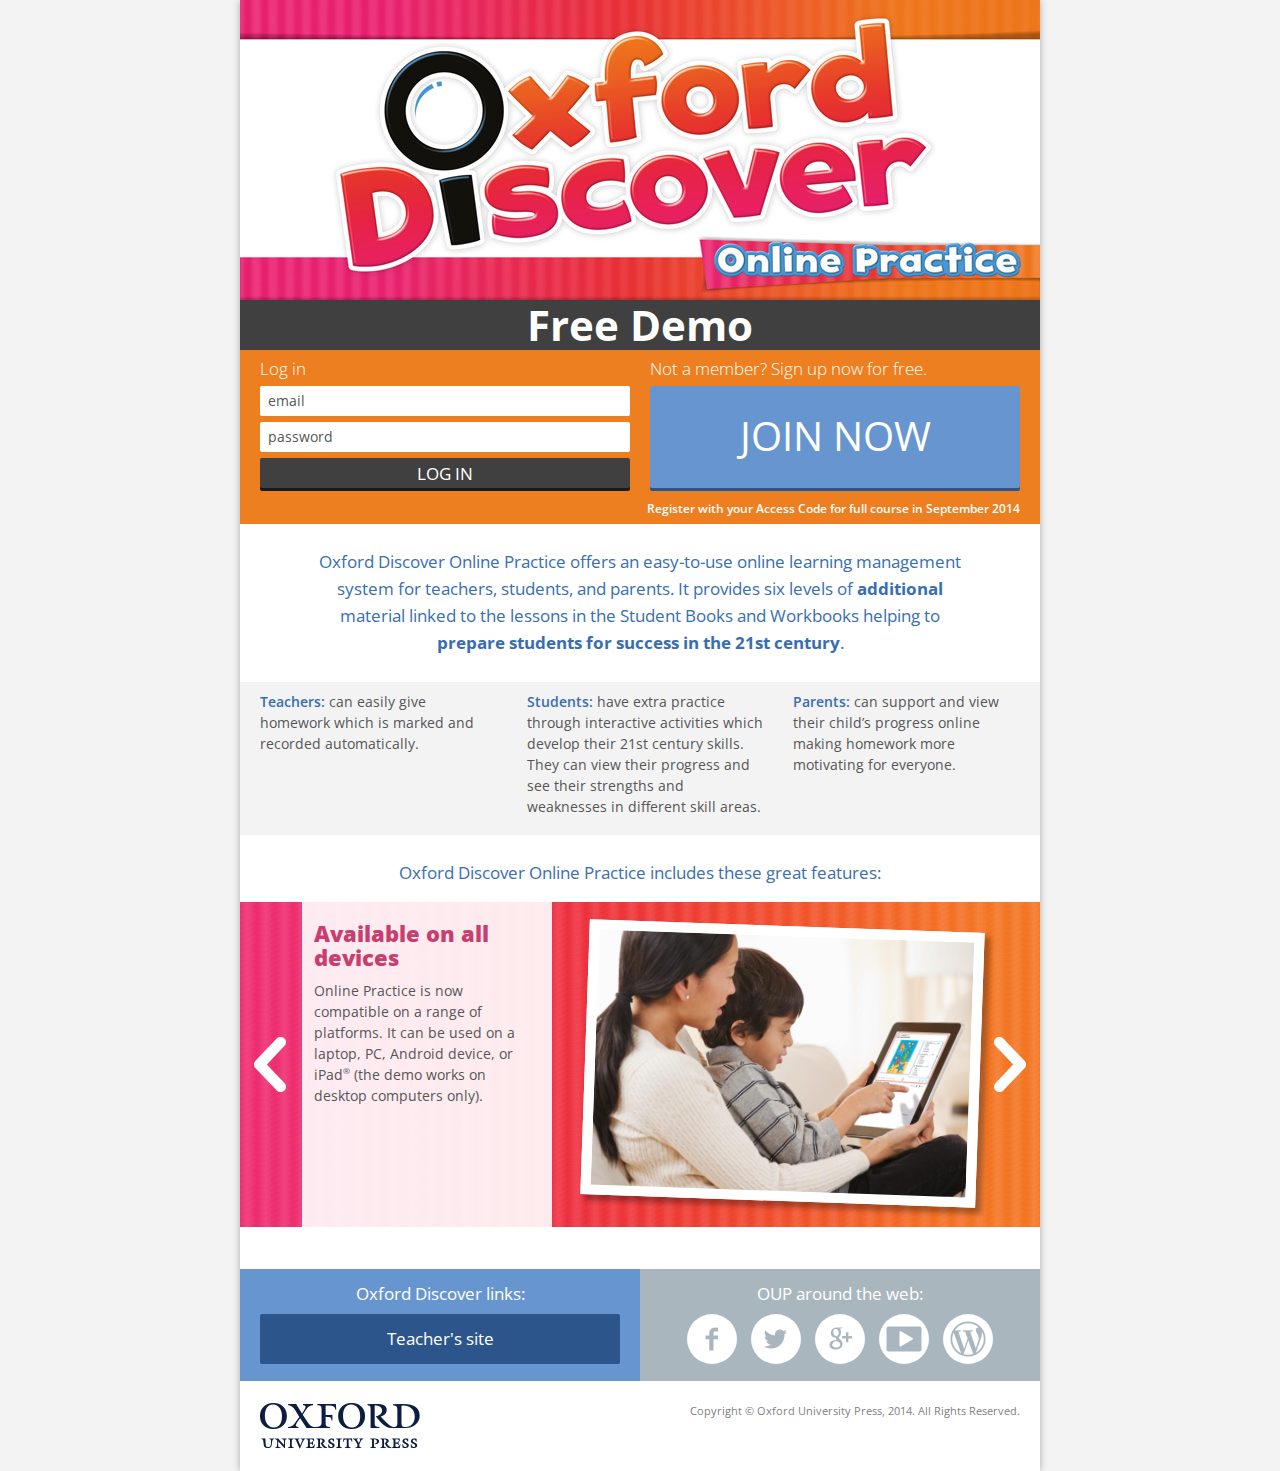
<file: index-discover.html>
<!DOCTYPE html>
<!--[if lt IE 9 ]><html lang="en-US" class="oldie"><![endif]-->
<html lang="en-US">
<head>
  <meta charset="utf-8">
  <title>Oxford Discover | Online Practice</title>

  <!-- Viewport settings (matches those already used by OP) -->
  <meta content="user-scalable=yes,width=device-width,initial-scale=1,maximum-scale=2.0" name="viewport">

  <!--[if lt IE 9]>
    <script src="http://html5shim.googlecode.com/svn/trunk/html5.js"></script>
  <![endif]-->

  <!-- Open Sans from Google Fonts -->
  <link href='http://fonts.googleapis.com/css?family=Open+Sans:400,300,600,800' rel='stylesheet' type='text/css'>

  <!-- CSS -->
  <link href="css/discover-screen.css" rel="stylesheet" media="screen">
  <link href="css/discover-print.css" rel="stylesheet" media="print">

</head>

<body class="discover">

<section class= "main">

<div class="hero-banner">
  <h1>Oxford Discover Online Practice</h1>
</div>
<div class="demo-header">
  <h1>Free Demo</h1>
</div>

<div class="login-wrap">

<div class="login">
  <h2>Log in</h2>
  <form>
    <div class="login-form-item">
      <input type="email" name="email" id="login-email">
      <label for="login-email">email</label>
    </div>
    <div class="login-form-item">
      <input type="password" name="password" id="login-password">
      <label for="login-password">password</label>
    </div>
    <div class="login-button">Log in</div>
  </form>
</div>

<div class="signup">
  <h2>Not a member? Sign up now for free.</h2>
  <div class="signup-button">Join now</div>
</div>

</div><!-- end login-wrap -->
<div class="register-note">
  <p>Register with your Access Code for full course in September 2014</p>
</div>
  
</section><!-- end main -->

<section class="marketing">

<div class="benefits">
  <p class="benefits-one-liner">Oxford Discover Online Practice offers an easy-to-use online learning management system for teachers, students, and parents.  It provides six levels of <strong>additional</strong> material linked to the lessons in the Student Books and Workbooks helping to <strong>prepare students for success in the 21st century</strong>.</p>
  <div class="benefits-people">
    <div class="benefits-person benefits-teachers">
      <p><span>Teachers:</span> can easily give homework which is marked and recorded automatically.</p>
    </div>
    <div class="benefits-person benefits-students">
      <p><span>Students:</span> have extra practice through interactive activities which develop their 21st century skills. They can view their progress and see their strengths and weaknesses in different skill areas.</p>
    </div>
    <div class="benefits-person benefits-parents">
      <p><span>Parents:</span> can support and view their child’s progress online making homework more motivating for everyone.</p>
    </div>
  </div>
</div>

<div class="features">
  <h2>Oxford Discover Online Practice includes these great features:</h2>
  <div class="slideshow">
    <div class="slide-holder">

      <div class="slide slide-active" data-slidenumber="0">
        <div class="slide-text">
          <h3>Available on all devices</h3>
          <p>Online Practice is now compatible on a range of platforms. It can be used on a laptop, PC, Android device, or iPad<sup>&#174;</sup> (the demo works on desktop computers only).</p>
        </div>
        <div class="slide-img"><img src="img/course-specific/discover/slide-1-img.jpg"></div>
      </div>

      <div class="slide" data-slidenumber="1">
        <div class="slide-text">
          <h3>Automatic Grading and Reporting</h3>
          <p>Activities are automatically graded and scores are put into a progress report for the teacher. Teachers can easily view and compare student and class progress.</p>
        </div>
        <div class="slide-img"><img src="img/course-specific/discover/slide-2-img.jpg"></div>
      </div>

      <div class="slide" data-slidenumber="2">
        <div class="slide-text">
          <h3>Discussion Forum</h3>
          <p>Students and teachers can post and reply to questions in the Online Practice forum helping them to continue question-based learning, outside of the class.</p>
        </div>
        <div class="slide-img"><img src="img/course-specific/discover/slide-3-img.jpg"></div>
      </div>

      <div class="slide" data-slidenumber="3">
        <div class="slide-text">
          <h3>Email</h3>
          <p>Teachers and students can message anyone within their Online Practice class, giving them opportunities to use their language skills in a protected real-world environment.</p>
        </div>
        <div class="slide-img"><img src="img/course-specific/discover/slide-4-img.jpg"></div>
      </div>

      <div class="slide" data-slidenumber="4">
        <div class="slide-text">
          <h3>Access</h3>
          <p>Online Practice is available for teachers through an access code on a card in the Teacher's Book. Student access codes are found on cards in the Workbooks with Online Practice and on stand-alone cards.</p>
        </div>
        <div class="slide-img"><img src="img/course-specific/discover/slide-5-img.jpg"></div>
      </div>

    </div>
    <div class="slide-step slide-back"></div>
    <div class="slide-step slide-next"></div>
  </div>
</div>

<div class="links">
  <div class="course-links">
    <h2>Oxford Discover links:</h2>
    <ul>
      <li>
        <a href="http://oxelt.gl/oxforddiscover"
           target="blank">Teacher's site
        </a>
      </li>
    </ul>
  </div>
  <div class="oup-links">
    <h2>OUP around the web:</h2>
    <ul>
      <li>
        <a class="facebook" 
           href="https://www.facebook.com/oupeltglobal"
           target="blank">
        </a>
      </li>
      <li>
        <a class="twitter" 
           href="https://twitter.com/OUPELTGlobal" 
           target="blank">
        </a>
      </li>
      <li>
        <a class="googleplus"
           href="https://plus.google.com/+OUPELTGlobal"
           target="blank">
        </a>
      </li>
      <li>
        <a class="youtube"
           href="http://www.youtube.com/user/OUPELTGlobal"
           target="blank">
        </a>
      </li>
      <li>
        <a class="blog"
           href="http://oupeltglobalblog.com/"
           target="blank">
        </a>
      </li>
    </ul>
  </div>
</div>

</section><!-- end marketing -->

<footer class="oup-footer">

<div class="footer">
  <img class="oup-logo" src="img/project/oup-logo.png" alt="Oxford University Press">
  <p class="copyright">Copyright &copy; Oxford University Press, 2014. All Rights Reserved.</p>
</div>
</footer><!-- end oup-footer -->


<footer class="body_footer">
  <!-- jQuery (version matches that already used in OP) -->
  <script src="min_scripts/jquery-1.6.4.min.js"></script>
  <!-- Project script (dependencies: jQuery) -->
  <script src="min_scripts/projectScript-ck.js"></script>
</footer>

</body>
</html>
</file>
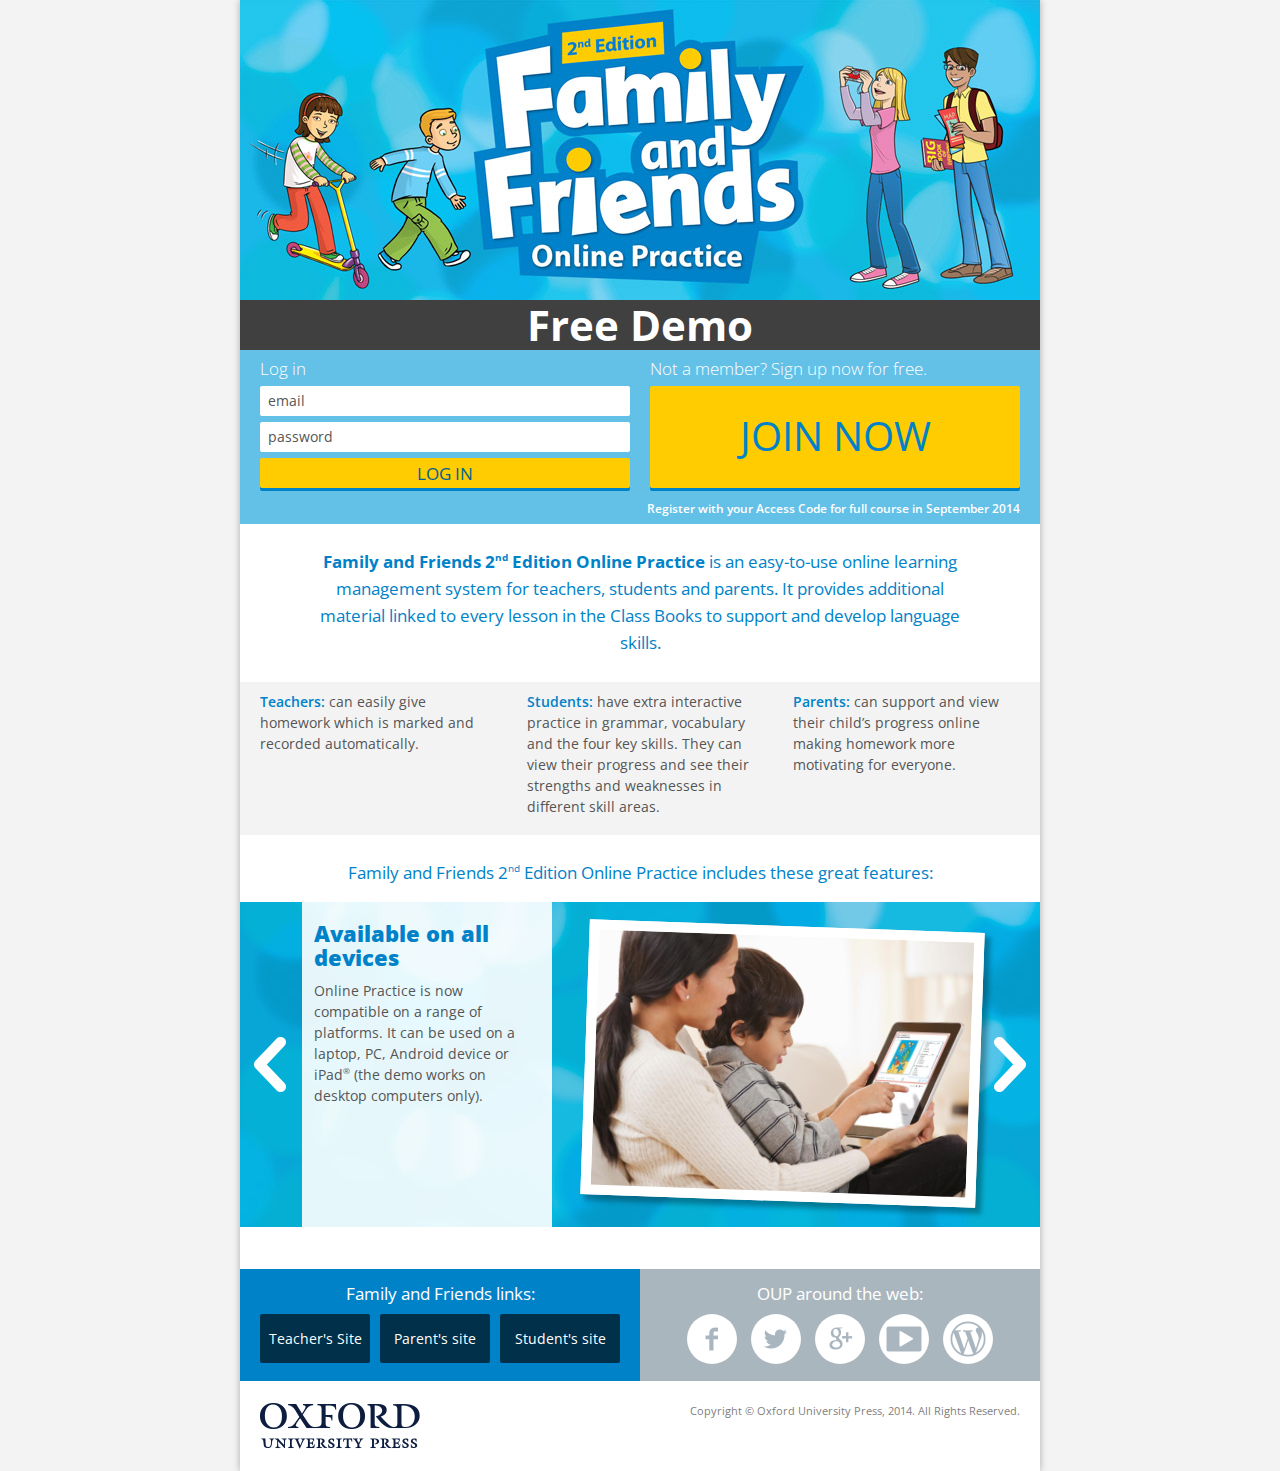
<file: index-f-and-f.html>
<!DOCTYPE html>
<!--[if lt IE 9 ]><html lang="en-US" class="oldie"><![endif]-->
<html lang="en-US">
<head>
  <meta charset="utf-8">
  <title>Family and Friends | Online Practice</title>

  <!-- Viewport settings (matches those already used by OP) -->
  <meta content="user-scalable=yes,width=device-width,initial-scale=1,maximum-scale=2.0" name="viewport">

  <!--[if lt IE 9]>
    <script src="http://html5shim.googlecode.com/svn/trunk/html5.js"></script>
  <![endif]-->

  <!-- Open Sans from Google Fonts -->
  <link href='http://fonts.googleapis.com/css?family=Open+Sans:400,300,600,800' rel='stylesheet' type='text/css'>

  <!-- CSS -->
  <link href="css/fandf-screen.css" rel="stylesheet" media="screen">
  <link href="css/fandf-print.css" rel="stylesheet" media="print">

</head>

<body class="fandf">

<section class= "main">

<div class="hero-banner">
  <h1>Family and Friends 2<sup>nd</sup> Edition Online Practice</h1>
</div>
<div class="demo-header">
  <h1>Free Demo</h1>
</div>

<div class="login-wrap">

<div class="login">
  <h2>Log in</h2>
  <form>
    <div class="login-form-item">
      <input type="email" name="email" id="login-email">
      <label for="login-email">email</label>
    </div>
    <div class="login-form-item">
      <input type="password" name="password" id="login-password">
      <label for="login-password">password</label>
    </div>
    <div class="login-button">Log in</div>
  </form>
</div>

<div class="signup">
  <h2>Not a member? Sign up now for free.</h2>
  <div class="signup-button">Join now</div>
</div>

</div><!-- end login-wrap -->
<div class="register-note">
  <p>Register with your Access Code for full course in September 2014</p>
</div>
  
</section><!-- end main -->

<section class="marketing">

<div class="benefits">
  <p class="benefits-one-liner"><strong>Family and Friends 2<sup>nd</sup> Edition Online Practice</strong> is an easy-to-use online learning management system for teachers, students and parents. It provides additional material linked to every lesson in the Class Books to support and develop language skills.</p>
  <div class="benefits-people">
    <div class="benefits-person benefits-teachers">
      <p><span>Teachers:</span> can easily give homework which is marked and recorded automatically.</p>
    </div>
    <div class="benefits-person benefits-students">
      <p><span>Students:</span> have extra interactive practice in grammar, vocabulary and the four key skills. They can view their progress and see their strengths and weaknesses in different skill areas.</p>
    </div>
    <div class="benefits-person benefits-parents">
      <p><span>Parents:</span> can support and view their child’s progress online making homework more motivating for everyone.</p>
    </div>
  </div>
</div>

<div class="features">
  <h2>Family and Friends 2<sup>nd</sup> Edition Online Practice includes these great features:</h2>
  <div class="slideshow">
    <div class="slide-holder">

      <div class="slide slide-active" data-slidenumber="0">
        <div class="slide-text">
          <h3>Available on all devices</h3>
          <p>Online Practice is now compatible on a range of platforms. It can be used on a laptop, PC, Android device or iPad<sup>&#174;</sup> (the demo works on desktop computers only).</p>
        </div>
        <div class="slide-img"><img src="img/course-specific/fandf/slide-1-img.jpg"></div>
      </div>

      <div class="slide" data-slidenumber="1">
        <div class="slide-text">
          <h3>Automatic Grading and Reporting</h3>
          <p>Activities are automatically graded and scores are put into a progress report for the teacher. Teachers can easily view and compare student and class progress.</p>
        </div>
        <div class="slide-img"><img src="img/course-specific/fandf/slide-2-img.jpg"></div>
      </div>

      <div class="slide" data-slidenumber="2">
        <div class="slide-text">
          <h3>Discussion Forum</h3>
          <p>Students and teachers can communicate with each other in the Online Practice forum. They can extend classroom activities, ask about homework, report on projects, and take part in English discussions as their level increases.</p>
        </div>
        <div class="slide-img"><img src="img/course-specific/fandf/slide-3-img.jpg"></div>
      </div>

      <div class="slide" data-slidenumber="3">
        <div class="slide-text">
          <h3>Email</h3>
          <p>Teachers and students can message anyone within their Online Practice class, giving them opportunities to use their language skills in a protected real-world environment.</p>
        </div>
        <div class="slide-img"><img src="img/course-specific/fandf/slide-4-img.jpg"></div>
      </div>

      <div class="slide" data-slidenumber="4">
        <div class="slide-text">
          <h3>Access</h3>
          <p>Online Practice is available for teachers through an access code on a card in the Teacher's Books. Student access codes are found on cards in the Workbooks with Online Practice and on stand-alone cards.</p>
        </div>
        <div class="slide-img"><img src="img/course-specific/fandf/slide-5-img.jpg"></div>
      </div>

    </div>
    <div class="slide-step slide-back"></div>
    <div class="slide-step slide-next"></div>
  </div>
</div>

<div class="links">
  <div class="course-links">
    <h2>Family and Friends links:</h2>
    <ul>
      <li>
        <a href="https://elt.oup.com/searchresults?q=family+and+friends&cc=gb&selLanguage=en&searchtype=cat"
           target="blank">Teacher's Site
        </a>
      </li>
      <li>
        <a href="https://elt.oup.com/parent/familyandfriends/?cc=gb&selLanguage=en"
           target="blank">Parent's site
        </a>
      </li>
      <li>
        <a href="https://elt.oup.com/student/familyandfriends/?cc=gb&selLanguage=en"
           target="blank">Student's site
        </a>
      </li>
    </ul>
  </div>
  <div class="oup-links">
    <h2>OUP around the web:</h2>
    <ul>
      <li>
        <a class="facebook" 
           href="https://www.facebook.com/oupeltglobal"
           target="blank">
        </a>
      </li>
      <li>
        <a class="twitter" 
           href="https://twitter.com/OUPELTGlobal" 
           target="blank">
        </a>
      </li>
      <li>
        <a class="googleplus"
           href="https://plus.google.com/+OUPELTGlobal"
           target="blank">
        </a>
      </li>
      <li>
        <a class="youtube"
           href="http://www.youtube.com/user/OUPELTGlobal"
           target="blank">
        </a>
      </li>
      <li>
        <a class="blog"
           href="http://oupeltglobalblog.com/"
           target="blank">
        </a>
      </li>
    </ul>
  </div>
</div>

</section><!-- end marketing -->

<footer class="oup-footer">

<div class="footer">
  <img class="oup-logo" src="img/project/oup-logo.png" alt="Oxford University Press">
  <p class="copyright">Copyright &copy; Oxford University Press, 2014. All Rights Reserved.</p>
</div>
</footer><!-- end oup-footer -->


<footer class="body_footer">
  <!-- jQuery (version matches that already used in OP) -->
  <script src="min_scripts/jquery-1.6.4.min.js"></script>
  <!-- Project script (dependencies: jQuery) -->
  <script src="min_scripts/projectScript-ck.js"></script>
</footer>

</body>
</html>
</file>
<file: css/discover-screen.css>
html,body,div,span,applet,object,iframe,h1,h2,h3,h4,h5,h6,p,blockquote,pre,a,abbr,acronym,address,big,cite,code,del,dfn,em,img,ins,kbd,q,s,samp,small,strike,strong,sub,sup,tt,var,b,u,i,center,dl,dt,dd,ol,ul,li,fieldset,form,label,legend,table,caption,tbody,tfoot,thead,tr,th,td,article,aside,canvas,details,embed,figure,figcaption,footer,header,hgroup,menu,nav,output,ruby,section,summary,time,mark,audio,video{border:0;font-size:100%;font:inherit;vertical-align:baseline;margin:0;padding:0}article,aside,details,figcaption,figure,footer,header,hgroup,menu,nav,section{display:block}body{line-height:1}ol,ul{list-style:none}blockquote,q{quotes:none}blockquote:before,blockquote:after,q:before,q:after{content:none}table{border-collapse:collapse;border-spacing:0}@-webkit-keyframes rtl-active{0%{-webkit-transform:translate(100%, 0)}100%{-webkit-transform:translate(0, 0)}}@-moz-keyframes rtl-active{0%{-moz-transform:translate(100%, 0)}100%{-moz-transform:translate(0, 0)}}@keyframes rtl-active{0%{transform:translate(100%, 0)}100%{transform:translate(0, 0)}}@-webkit-keyframes rtl-past{0%{-webkit-transform:translate(0, 0)}100%{-webkit-transform:translate(-100%, 0)}}@-moz-keyframes rtl-past{0%{-moz-transform:translate(0, 0)}100%{-moz-transform:translate(-100%, 0)}}@keyframes rtl-past{0%{transform:translate(0, 0)}100%{transform:translate(-100%, 0)}}@-webkit-keyframes ltr-active{0%{-webkit-transform:translate(-100%, 0)}100%{-webkit-transform:translate(0, 0)}}@-moz-keyframes ltr-active{0%{-moz-transform:translate(-100%, 0)}100%{-moz-transform:translate(0, 0)}}@keyframes ltr-active{0%{transform:translate(-100%, 0)}100%{transform:translate(0, 0)}}@-webkit-keyframes ltr-past{0%{-webkit-transform:translate(0, 0)}100%{-webkit-transform:translate(100%, 0)}}@-moz-keyframes ltr-past{0%{-moz-transform:translate(0, 0)}100%{-moz-transform:translate(100%, 0)}}@keyframes ltr-past{0%{transform:translate(0, 0)}100%{transform:translate(100%, 0)}}.slideshow{position:relative;height:325px}.slideshow .slide-holder{position:relative;height:100%;overflow:hidden}.slideshow .slide{position:absolute;top:0;left:0;width:100%;height:100%;background:#404040}.slideshow .slide:nth-child(1){z-index:0}.slideshow .slide:nth-child(2){z-index:1}.slideshow .slide:nth-child(3){z-index:2}.slideshow .slide:nth-child(4){z-index:3}.slideshow .slide:nth-child(5){z-index:4}.slideshow .slide:nth-child(6){z-index:5}.slideshow .slide:nth-child(7){z-index:6}.slideshow .slide.slide-active{z-index:10}.slideshow .slide.slide-active-rtl{-webkit-animation:rtl-active .5s;-moz-animation:rtl-active 1s;animation:rtl-active .75s}.slideshow .slide.slide-active-ltr{-webkit-animation:ltr-active .5s;-moz-animation:ltr-active 1s;animation:ltr-active .75s}.slideshow .slide.slide-past-rtl{z-index:9;-webkit-animation:rtl-past .5s;-moz-animation:rtl-past 1s;animation:rtl-past .75s}.slideshow .slide.slide-past-ltr{z-index:9;-webkit-animation:ltr-past .5s;-moz-animation:ltr-past 1s;animation:ltr-past .75s}.slideshow .slide-step{position:absolute;top:45%;top:-webkit-calc(50% - 27px);top:-moz-calc(50% - 27px);top:calc(50% - 27px);z-index:11;height:55px;width:52px;background-image:url(../img/project/slide-step-bg.png);background-repeat:no-repeat;background-size:200%;cursor:pointer;-webkit-transition:background 0.2s;-moz-transition:background 0.2s;transition:background 0.2s}.slideshow .slide-step.slide-back{left:4px;background-position:top left}.slideshow .slide-step.slide-back:hover{background-position:-8px 0}.slideshow .slide-step.slide-next{right:4px;background-position:top right}.slideshow .slide-step.slide-next:hover{background-position:-44px 0}*,*:before,*:after{-webkit-box-sizing:border-box;-moz-box-sizing:border-box;box-sizing:border-box}strong{font-weight:bolder}sup{vertical-align:super;font-size:0.6em}html{background:#f3f3f3;height:100%}body{font-family:'Open Sans', sans-serif;font-size:14px;font-weight:400;line-height:1.5;color:#555;width:800px;margin:0 auto;background:#fff;box-shadow:0 0 7px 0 rgba(0,0,0,0.3);min-height:100%}.hero-banner{height:300px;background:#404040;text-indent:100%;white-space:nowrap;overflow:hidden;background-image:url(../img/course-specific/template/hero-banner-bg.jpg);background-repeat:no-repeat;background-position:0 0;background-size:100%}.demo-header{background:#404040;color:#fff;padding:0 20px}.demo-header h1{font-size:3em;font-weight:700;line-height:1.2}.login-wrap{display:table;table-layout:fixed;width:100%;background:#b2b2b2}.login-wrap>*{display:table-cell}.login-wrap h2{font-size:1.2em;color:#fff;font-weight:300;margin-bottom:0.25em}.login{padding:6px 10px 9px 20px}.login .login-form-item{position:relative;margin-bottom:6px}.login input:not([type=submit]){-webkit-appearance:none;-moz-appearance:none;appearance:none;border:none;padding-left:120px;width:100%;margin:0;display:block;background:#fff;font-size:15px;height:30px;line-height:29px;border-radius:2px}.login input:not([type=submit]):focus{outline:none;box-shadow:0 2px 2px 1px rgba(0,0,0,0.3)}.login label{position:absolute;top:0;left:8px;height:30px;line-height:29px;-webkit-touch-callout:none;-webkit-user-select:none;-khtml-user-select:none;-moz-user-select:none;-ms-user-select:none;user-select:none}.login .login-button{height:30px;border-radius:2px;text-align:center;font-size:1.2em;line-height:31px;text-transform:uppercase;background:#404040;color:#fff;box-shadow:0 3px 0 0 #1a1a1a;cursor:pointer;margin-bottom:3px;-webkit-transition:background 0.2s;-moz-transition:background 0.2s;transition:background 0.2s;-webkit-touch-callout:none;-webkit-user-select:none;-khtml-user-select:none;-moz-user-select:none;-ms-user-select:none;user-select:none}.login .login-button:hover{background:#2c2c2c}.login .login-button:active{-webkit-transform:translate(0, 3px);-ms-transform:translate(0, 3px);transform:translate(0, 3px);box-shadow:none}.signup{padding:6px 20px 9px 10px}.signup .signup-button{text-transform:uppercase;font-size:40px;line-height:99px;background:#595959;color:#fff;border-radius:2px;min-height:102px;box-shadow:0 3px 0 0 #1a1a1a;text-align:center;cursor:pointer;-webkit-touch-callout:none;-webkit-user-select:none;-khtml-user-select:none;-moz-user-select:none;-ms-user-select:none;user-select:none;-webkit-transition:background 0.2s;-moz-transition:background 0.2s;transition:background 0.2s}.signup .signup-button:hover{background:#3f3f3f}.signup .signup-button:active{-webkit-transform:translate(0, 3px);-ms-transform:translate(0, 3px);transform:translate(0, 3px);box-shadow:none}.register-note{background:#b2b2b2;color:#fff;padding:0 20px 6px;text-align:right;font-size:12px;font-weight:600}.benefits .benefits-one-liner{font-size:1.2em;line-height:1.6;padding:1.5em 4em;text-align:center}.benefits .benefits-people{display:table;table-layout:fixed;width:100%;background:#f3f3f3}.benefits .benefits-people>*{display:table-cell}.benefits .benefits-person{padding:9px 10px 18px 20px}.benefits .benefits-person:last-child{padding-right:20px}.benefits span{font-weight:600}.features{padding-bottom:3em}.features h2{font-size:1.2em;padding:1.5em 4em 1em;text-align:center}.features .slide-text{background:rgba(255,255,255,0.9);margin-left:62px;width:250px;height:100%;padding:20px 12px}.features .slide-text h3{font-size:1.6em;line-height:1.1;margin-bottom:0.4em;font-weight:800}.features .slide-img{position:absolute;top:24px;right:60px;width:395px;height:275px;border:10px solid #fff;background:#fff;box-shadow:5px 5px 5px 1px rgba(0,0,0,0.3);-webkit-transform:rotate(2deg);-ms-transform:rotate(2deg);transform:rotate(2deg);overflow:hidden}.features .slide-img img{width:100%;display:block}.links{display:table;table-layout:fixed;width:100%}.links>*{display:table-cell}.links .oup-links{background:#aab6be;padding:12px 20px;color:#fff}.links .oup-links h2{font-size:1.2em;margin-bottom:.5em;text-align:center}.links .oup-links ul{text-align:center}.links .oup-links li{display:inline-block;margin-right:10px}.links .oup-links li:last-child{margin-right:0}.links .oup-links a{display:block;width:50px;height:50px;border-radius:50%;background-color:#fff;background-image:url(../img/project/oup-links-bg.png);background-repeat:no-repeat;background-size:250px;cursor:pointer;-webkit-transition:box-shadow 0.2s;-moz-transition:box-shadow 0.2s;transition:box-shadow 0.2s}.links .oup-links a.facebook{background-position:-50px 0}.links .oup-links a.twitter{background-position:-100px 0}.links .oup-links a.googleplus{background-position:0px 0}.links .oup-links a.youtube{background-position:-150px 0}.links .oup-links a.blog{background-position:-200px 0}.links .oup-links a:hover{box-shadow:0 0 0 4px #fff,inset 0 0 0 2px #aab6be}.links .course-links{padding:12px 20px;background:#404040}.links .course-links h2{font-size:1.2em;margin-bottom:.5em;text-align:center;color:#fff}.links .course-links ul{display:table;table-layout:fixed;width:100%}.links .course-links ul>*{display:table-cell}.links .course-links li{padding-right:10px}.links .course-links li:last-child{padding-right:0}.links .course-links a{background:#fff;border-radius:2px;text-align:center;height:50px;line-height:49px;display:block;font-size:1.2em;cursor:pointer;text-decoration:none;color:inherit;-webkit-transition:box-shadow 0.2s;-moz-transition:box-shadow 0.2s;transition:box-shadow 0.2s}.links .course-links a:hover{box-shadow:0 0 0 2px #fff}.footer{padding:22px 20px}.footer:after{content:"";display:table;clear:both}.footer .oup-logo{width:160px;float:left}.footer .copyright{text-align:right;font-size:11px;color:#7f7f7f}.discover .hero-banner{background-image:url(../img/course-specific/discover/hero-banner-bg.jpg)}@media (-webkit-min-device-pixel-ratio: 2), (min-resolution: 192dpi){.discover .hero-banner{background-image:url(../img/course-specific/discover/hero-banner-bg-x2.jpg)}}.discover .login-wrap{background:#ee7f20}.discover .signup .signup-button{background:#6795cf;box-shadow:0 3px 0 0 #2c568b}.discover .signup .signup-button:hover{background:#407ac3}.discover .signup .signup-button:active{box-shadow:none}.discover .register-note{background:#ee7f20}.discover .benefits .benefits-one-liner{color:#386eb1}.discover .benefits span{color:#386eb1}.discover .demo-header h1{text-align:center}.discover .features h2{color:#386eb1}.discover .features h3{color:#c93e6e}.discover .slideshow .slide{background-image:url(../img/course-specific/discover/slide-bg.jpg);background-size:100%}.discover .course-links{background:#6795cf}.discover .course-links a{background:#2c568b;color:#fff}.discover .course-links a:hover{box-shadow:0 0 0 2px #2c568b}
</file>
<file: css/discover-print.css>
html,body,div,span,applet,object,iframe,h1,h2,h3,h4,h5,h6,p,blockquote,pre,a,abbr,acronym,address,big,cite,code,del,dfn,em,img,ins,kbd,q,s,samp,small,strike,strong,sub,sup,tt,var,b,u,i,center,dl,dt,dd,ol,ul,li,fieldset,form,label,legend,table,caption,tbody,tfoot,thead,tr,th,td,article,aside,canvas,details,embed,figure,figcaption,footer,header,hgroup,menu,nav,output,ruby,section,summary,time,mark,audio,video{border:0;font-size:100%;font:inherit;vertical-align:baseline;margin:0;padding:0}article,aside,details,figcaption,figure,footer,header,hgroup,menu,nav,section{display:block}body{line-height:1}ol,ul{list-style:none}blockquote,q{quotes:none}blockquote:before,blockquote:after,q:before,q:after{content:none}table{border-collapse:collapse;border-spacing:0}strong{font-weight:bolder}sup{vertical-align:super;font-size:0.6em}body{font-family:'Open Sans', sans-serif;font-size:12px;font-weight:400;line-height:1.5;color:#555}.hero-banner,.demo-header{font-size:2em;text-align:center}.login{display:none}.signup{display:none}.register-note{text-align:center}.benefits .benefits-one-liner{font-size:1.2em;line-height:1.6;padding:1.5em 4em;text-align:center}.benefits .benefits-people{display:table;table-layout:fixed;width:100%}.benefits .benefits-people>*{display:table-cell}.benefits .benefits-person{padding:9px 10px 18px 20px}.benefits .benefits-person:last-child{padding-right:20px}.benefits h2{font-size:1.2em}.features h2{font-size:1.2em;padding:1.5em 4em 1em;text-align:center}.slide{border-bottom:1px solid #999;page-break-inside:avoid}.slide:first-child{border-top:1px solid #999}.slide:after{content:"";display:table;clear:both}.slide .slide-text{width:70%;float:left}.slide .slide-text h3{font-size:1.5em}.slide .slide-img{display:none}.links{display:none}.footer{padding-top:2em}.footer .oup-logo{width:160px;float:left;margin-bottom:1em}.footer .copyright{font-size:12px;text-align:right}
</file>
<file: css/fandf-screen.css>
html,body,div,span,applet,object,iframe,h1,h2,h3,h4,h5,h6,p,blockquote,pre,a,abbr,acronym,address,big,cite,code,del,dfn,em,img,ins,kbd,q,s,samp,small,strike,strong,sub,sup,tt,var,b,u,i,center,dl,dt,dd,ol,ul,li,fieldset,form,label,legend,table,caption,tbody,tfoot,thead,tr,th,td,article,aside,canvas,details,embed,figure,figcaption,footer,header,hgroup,menu,nav,output,ruby,section,summary,time,mark,audio,video{border:0;font-size:100%;font:inherit;vertical-align:baseline;margin:0;padding:0}article,aside,details,figcaption,figure,footer,header,hgroup,menu,nav,section{display:block}body{line-height:1}ol,ul{list-style:none}blockquote,q{quotes:none}blockquote:before,blockquote:after,q:before,q:after{content:none}table{border-collapse:collapse;border-spacing:0}@-webkit-keyframes rtl-active{0%{-webkit-transform:translate(100%, 0)}100%{-webkit-transform:translate(0, 0)}}@-moz-keyframes rtl-active{0%{-moz-transform:translate(100%, 0)}100%{-moz-transform:translate(0, 0)}}@keyframes rtl-active{0%{transform:translate(100%, 0)}100%{transform:translate(0, 0)}}@-webkit-keyframes rtl-past{0%{-webkit-transform:translate(0, 0)}100%{-webkit-transform:translate(-100%, 0)}}@-moz-keyframes rtl-past{0%{-moz-transform:translate(0, 0)}100%{-moz-transform:translate(-100%, 0)}}@keyframes rtl-past{0%{transform:translate(0, 0)}100%{transform:translate(-100%, 0)}}@-webkit-keyframes ltr-active{0%{-webkit-transform:translate(-100%, 0)}100%{-webkit-transform:translate(0, 0)}}@-moz-keyframes ltr-active{0%{-moz-transform:translate(-100%, 0)}100%{-moz-transform:translate(0, 0)}}@keyframes ltr-active{0%{transform:translate(-100%, 0)}100%{transform:translate(0, 0)}}@-webkit-keyframes ltr-past{0%{-webkit-transform:translate(0, 0)}100%{-webkit-transform:translate(100%, 0)}}@-moz-keyframes ltr-past{0%{-moz-transform:translate(0, 0)}100%{-moz-transform:translate(100%, 0)}}@keyframes ltr-past{0%{transform:translate(0, 0)}100%{transform:translate(100%, 0)}}.slideshow{position:relative;height:325px}.slideshow .slide-holder{position:relative;height:100%;overflow:hidden}.slideshow .slide{position:absolute;top:0;left:0;width:100%;height:100%;background:#404040}.slideshow .slide:nth-child(1){z-index:0}.slideshow .slide:nth-child(2){z-index:1}.slideshow .slide:nth-child(3){z-index:2}.slideshow .slide:nth-child(4){z-index:3}.slideshow .slide:nth-child(5){z-index:4}.slideshow .slide:nth-child(6){z-index:5}.slideshow .slide:nth-child(7){z-index:6}.slideshow .slide.slide-active{z-index:10}.slideshow .slide.slide-active-rtl{-webkit-animation:rtl-active .5s;-moz-animation:rtl-active 1s;animation:rtl-active .75s}.slideshow .slide.slide-active-ltr{-webkit-animation:ltr-active .5s;-moz-animation:ltr-active 1s;animation:ltr-active .75s}.slideshow .slide.slide-past-rtl{z-index:9;-webkit-animation:rtl-past .5s;-moz-animation:rtl-past 1s;animation:rtl-past .75s}.slideshow .slide.slide-past-ltr{z-index:9;-webkit-animation:ltr-past .5s;-moz-animation:ltr-past 1s;animation:ltr-past .75s}.slideshow .slide-step{position:absolute;top:45%;top:-webkit-calc(50% - 27px);top:-moz-calc(50% - 27px);top:calc(50% - 27px);z-index:11;height:55px;width:52px;background-image:url(../img/project/slide-step-bg.png);background-repeat:no-repeat;background-size:200%;cursor:pointer;-webkit-transition:background 0.2s;-moz-transition:background 0.2s;transition:background 0.2s}.slideshow .slide-step.slide-back{left:4px;background-position:top left}.slideshow .slide-step.slide-back:hover{background-position:-8px 0}.slideshow .slide-step.slide-next{right:4px;background-position:top right}.slideshow .slide-step.slide-next:hover{background-position:-44px 0}*,*:before,*:after{-webkit-box-sizing:border-box;-moz-box-sizing:border-box;box-sizing:border-box}strong{font-weight:bolder}sup{vertical-align:super;font-size:0.6em}html{background:#f3f3f3;height:100%}body{font-family:'Open Sans', sans-serif;font-size:14px;font-weight:400;line-height:1.5;color:#555;width:800px;margin:0 auto;background:#fff;box-shadow:0 0 7px 0 rgba(0,0,0,0.3);min-height:100%}.hero-banner{height:300px;background:#404040;text-indent:100%;white-space:nowrap;overflow:hidden;background-image:url(../img/course-specific/template/hero-banner-bg.jpg);background-repeat:no-repeat;background-position:0 0;background-size:100%}.demo-header{background:#404040;color:#fff;padding:0 20px}.demo-header h1{font-size:3em;font-weight:700;line-height:1.2}.login-wrap{display:table;table-layout:fixed;width:100%;background:#b2b2b2}.login-wrap>*{display:table-cell}.login-wrap h2{font-size:1.2em;color:#fff;font-weight:300;margin-bottom:0.25em}.login{padding:6px 10px 9px 20px}.login .login-form-item{position:relative;margin-bottom:6px}.login input:not([type=submit]){-webkit-appearance:none;-moz-appearance:none;appearance:none;border:none;padding-left:120px;width:100%;margin:0;display:block;background:#fff;font-size:15px;height:30px;line-height:29px;border-radius:2px}.login input:not([type=submit]):focus{outline:none;box-shadow:0 2px 2px 1px rgba(0,0,0,0.3)}.login label{position:absolute;top:0;left:8px;height:30px;line-height:29px;-webkit-touch-callout:none;-webkit-user-select:none;-khtml-user-select:none;-moz-user-select:none;-ms-user-select:none;user-select:none}.login .login-button{height:30px;border-radius:2px;text-align:center;font-size:1.2em;line-height:31px;text-transform:uppercase;background:#404040;color:#fff;box-shadow:0 3px 0 0 #1a1a1a;cursor:pointer;margin-bottom:3px;-webkit-transition:background 0.2s;-moz-transition:background 0.2s;transition:background 0.2s;-webkit-touch-callout:none;-webkit-user-select:none;-khtml-user-select:none;-moz-user-select:none;-ms-user-select:none;user-select:none}.login .login-button:hover{background:#2c2c2c}.login .login-button:active{-webkit-transform:translate(0, 3px);-ms-transform:translate(0, 3px);transform:translate(0, 3px);box-shadow:none}.signup{padding:6px 20px 9px 10px}.signup .signup-button{text-transform:uppercase;font-size:40px;line-height:99px;background:#595959;color:#fff;border-radius:2px;min-height:102px;box-shadow:0 3px 0 0 #1a1a1a;text-align:center;cursor:pointer;-webkit-touch-callout:none;-webkit-user-select:none;-khtml-user-select:none;-moz-user-select:none;-ms-user-select:none;user-select:none;-webkit-transition:background 0.2s;-moz-transition:background 0.2s;transition:background 0.2s}.signup .signup-button:hover{background:#3f3f3f}.signup .signup-button:active{-webkit-transform:translate(0, 3px);-ms-transform:translate(0, 3px);transform:translate(0, 3px);box-shadow:none}.register-note{background:#b2b2b2;color:#fff;padding:0 20px 6px;text-align:right;font-size:12px;font-weight:600}.benefits .benefits-one-liner{font-size:1.2em;line-height:1.6;padding:1.5em 4em;text-align:center}.benefits .benefits-people{display:table;table-layout:fixed;width:100%;background:#f3f3f3}.benefits .benefits-people>*{display:table-cell}.benefits .benefits-person{padding:9px 10px 18px 20px}.benefits .benefits-person:last-child{padding-right:20px}.benefits span{font-weight:600}.features{padding-bottom:3em}.features h2{font-size:1.2em;padding:1.5em 4em 1em;text-align:center}.features .slide-text{background:rgba(255,255,255,0.9);margin-left:62px;width:250px;height:100%;padding:20px 12px}.features .slide-text h3{font-size:1.6em;line-height:1.1;margin-bottom:0.4em;font-weight:800}.features .slide-img{position:absolute;top:24px;right:60px;width:395px;height:275px;border:10px solid #fff;background:#fff;box-shadow:5px 5px 5px 1px rgba(0,0,0,0.3);-webkit-transform:rotate(2deg);-ms-transform:rotate(2deg);transform:rotate(2deg);overflow:hidden}.features .slide-img img{width:100%;display:block}.links{display:table;table-layout:fixed;width:100%}.links>*{display:table-cell}.links .oup-links{background:#aab6be;padding:12px 20px;color:#fff}.links .oup-links h2{font-size:1.2em;margin-bottom:.5em;text-align:center}.links .oup-links ul{text-align:center}.links .oup-links li{display:inline-block;margin-right:10px}.links .oup-links li:last-child{margin-right:0}.links .oup-links a{display:block;width:50px;height:50px;border-radius:50%;background-color:#fff;background-image:url(../img/project/oup-links-bg.png);background-repeat:no-repeat;background-size:250px;cursor:pointer;-webkit-transition:box-shadow 0.2s;-moz-transition:box-shadow 0.2s;transition:box-shadow 0.2s}.links .oup-links a.facebook{background-position:-50px 0}.links .oup-links a.twitter{background-position:-100px 0}.links .oup-links a.googleplus{background-position:0px 0}.links .oup-links a.youtube{background-position:-150px 0}.links .oup-links a.blog{background-position:-200px 0}.links .oup-links a:hover{box-shadow:0 0 0 4px #fff,inset 0 0 0 2px #aab6be}.links .course-links{padding:12px 20px;background:#404040}.links .course-links h2{font-size:1.2em;margin-bottom:.5em;text-align:center;color:#fff}.links .course-links ul{display:table;table-layout:fixed;width:100%}.links .course-links ul>*{display:table-cell}.links .course-links li{padding-right:10px}.links .course-links li:last-child{padding-right:0}.links .course-links a{background:#fff;border-radius:2px;text-align:center;height:50px;line-height:49px;display:block;font-size:1.2em;cursor:pointer;text-decoration:none;color:inherit;-webkit-transition:box-shadow 0.2s;-moz-transition:box-shadow 0.2s;transition:box-shadow 0.2s}.links .course-links a:hover{box-shadow:0 0 0 2px #fff}.footer{padding:22px 20px}.footer:after{content:"";display:table;clear:both}.footer .oup-logo{width:160px;float:left}.footer .copyright{text-align:right;font-size:11px;color:#7f7f7f}.fandf .hero-banner{background-image:url(../img/course-specific/fandf/hero-banner-bg.jpg)}@media (-webkit-min-device-pixel-ratio: 2), (min-resolution: 192dpi){.fandf .hero-banner{background-image:url(../img/course-specific/fandf/hero-banner-bg-x2.jpg)}}.fandf .login-wrap{background:#63c0e7}.fandf .login .login-button{background:#fecc00;box-shadow:0 3px 0 0 #0082c9;color:#006196}.fandf .login .login-button:hover{background:#f4c400}.fandf .login .login-button:active{box-shadow:none}.fandf .signup .signup-button{background:#fecc00;box-shadow:0 3px 0 0 #0082c9;color:#0082c9}.fandf .signup .signup-button:hover{background:#f4c400}.fandf .signup .signup-button:active{box-shadow:none}.fandf .register-note{background:#63c0e7}.fandf .benefits .benefits-one-liner{color:#0082c9}.fandf .benefits span{color:#0082c9}.fandf .demo-header h1{text-align:center}.fandf .features h2{color:#0082c9}.fandf .features h3{color:#0082c9}.fandf .slideshow .slide{background-image:url(../img/course-specific/fandf/slide-bg.jpg);background-size:100%}.fandf .course-links{background:#0082c9}.fandf .course-links a{background:#00304a;color:#fff;height:auto;line-height:1;padding:1.25em 0.25em;font-size:14px}.fandf .course-links a:hover{box-shadow:0 0 0 2px #00304a}
</file>
<file: css/fandf-print.css>
html,body,div,span,applet,object,iframe,h1,h2,h3,h4,h5,h6,p,blockquote,pre,a,abbr,acronym,address,big,cite,code,del,dfn,em,img,ins,kbd,q,s,samp,small,strike,strong,sub,sup,tt,var,b,u,i,center,dl,dt,dd,ol,ul,li,fieldset,form,label,legend,table,caption,tbody,tfoot,thead,tr,th,td,article,aside,canvas,details,embed,figure,figcaption,footer,header,hgroup,menu,nav,output,ruby,section,summary,time,mark,audio,video{border:0;font-size:100%;font:inherit;vertical-align:baseline;margin:0;padding:0}article,aside,details,figcaption,figure,footer,header,hgroup,menu,nav,section{display:block}body{line-height:1}ol,ul{list-style:none}blockquote,q{quotes:none}blockquote:before,blockquote:after,q:before,q:after{content:none}table{border-collapse:collapse;border-spacing:0}strong{font-weight:bolder}sup{vertical-align:super;font-size:smaller}body{font-family:'Open Sans', sans-serif;font-size:12px;font-weight:400;line-height:1.5;color:#555}.hero-banner,.demo-header{font-size:2em;text-align:center}.login{display:none}.signup{display:none}.register-note{text-align:center}.benefits .benefits-one-liner{font-size:1.2em;line-height:1.6;padding:1.5em 4em;text-align:center}.benefits .benefits-people{display:table;table-layout:fixed;width:100%}.benefits .benefits-people>*{display:table-cell}.benefits .benefits-person{padding:9px 10px 18px 20px}.benefits .benefits-person:last-child{padding-right:20px}.benefits h2{font-size:1.2em}.features h2{font-size:1.2em;padding:1.5em 4em 1em;text-align:center}.slide{border-bottom:1px solid #999;page-break-inside:avoid}.slide:first-child{border-top:1px solid #999}.slide:after{content:"";display:table;clear:both}.slide .slide-text{width:70%;float:left}.slide .slide-text h3{font-size:1.5em}.slide .slide-img{display:none}.links{display:none}.footer{padding-top:2em}.footer .oup-logo{width:160px;float:left;margin-bottom:1em}.footer .copyright{font-size:12px;text-align:right}
</file>
